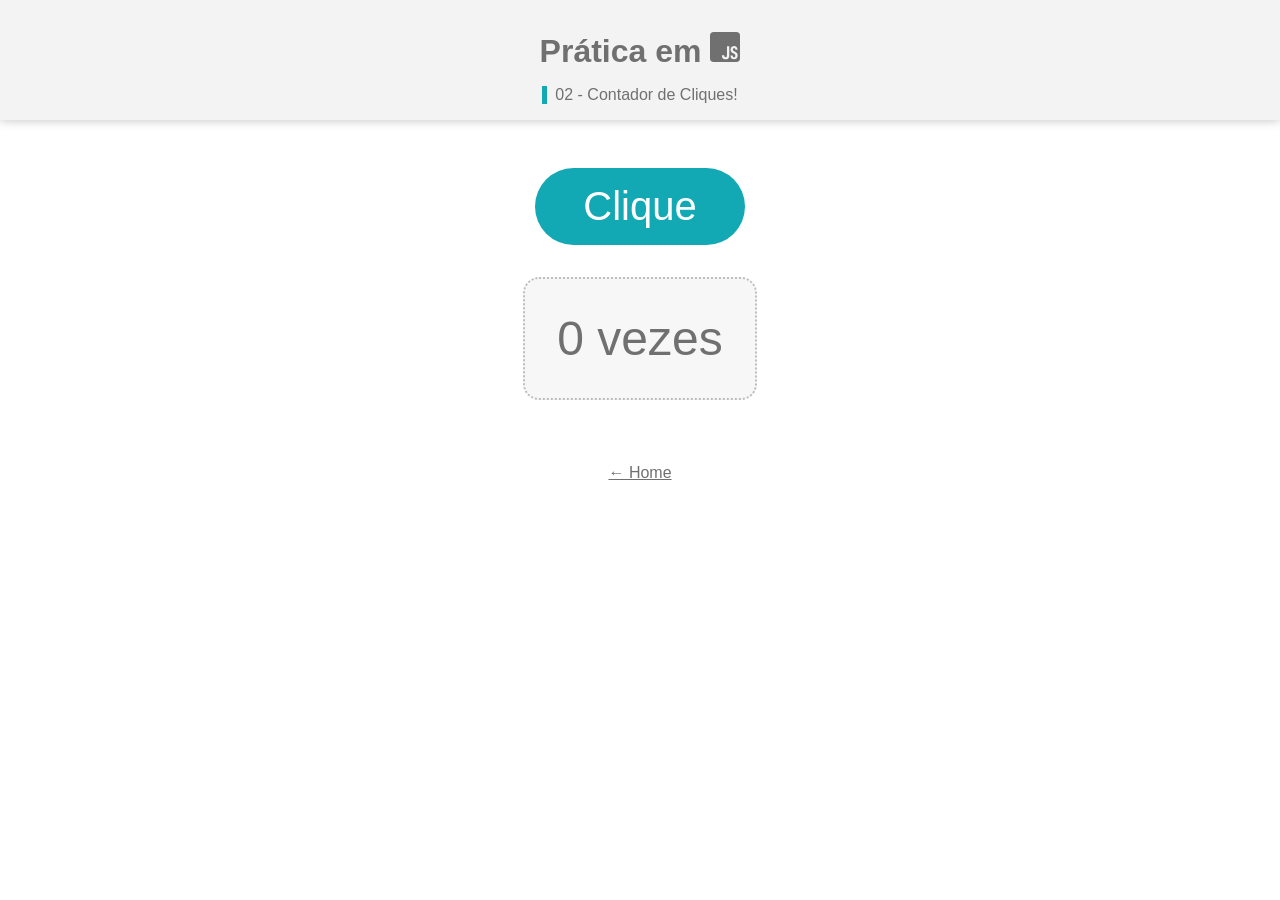
<file: Basico/02-Contador-de-Cliques/index.html>
<!DOCTYPE html>
<html lang="en">
<head>
    <meta charset="UTF-8">
    <meta name="viewport" content="width=device-width, initial-scale=1.0">
    <title>02 - Js</title>
    <link rel="stylesheet" type="text/css" href="../styles/style.css">
    <link rel="shortcut icon" href="../assets/favicon-js.ico" type="image/x-icon">
</head>
<body>
     <header>
        <h1>Prática em  <svg xmlns="http://www.w3.org/2000/svg" width="30" height="30" fill="currentColor" class="bi bi-javascript" viewBox="0 0 16 16">
            <path fill-rule="evenodd" d="M14 0a2 2 0 0 1 2 2v12a2 2 0 0 1-2 2H2a2 2 0 0 1-2-2V2a2 2 0 0 1 2-2zM9.053 7.596v3.127l-.007 1.752q0 .498-.186.752t-.556.263q-.342 0-.528-.234-.185-.234-.185-.684v-.175H6.37v.185q0 .665.253 1.113.255.45.703.674.44.225 1.016.225.88 0 1.406-.498.527-.498.527-1.485l.007-1.752V7.596zm3.808-.108q-.585 0-1.006.244a1.67 1.67 0 0 0-.634.674 2.1 2.1 0 0 0-.225.996q0 .753.293 1.182.303.42.967.732l.469.215q.438.186.625.43.185.244.185.635 0 .478-.166.703-.156.224-.527.224-.361.001-.547-.244-.186-.243-.205-.752h-1.162q.02.996.498 1.524.479.527 1.386.527.909 0 1.417-.518.507-.517.507-1.484 0-.81-.332-1.289t-1.045-.79l-.449-.196q-.39-.166-.556-.381-.166-.214-.166-.576 0-.4.165-.596.177-.195.508-.195.361 0 .508.234.156.234.176.703h1.123q-.03-.976-.498-1.484-.47-.518-1.309-.518"/>
            </svg>
        </h1>
        <h4>02 - Contador de Cliques!</h4>
    </header>
    <section class="container">
        <button onClick="contarClique()">Clique</button>
    
        <p><span id="contador">0</span> vezes</p>

    </section>

    <footer><a href="/home.html">← Home</a></footer>

    <script src="script.js"></script>
</body>
</html>
</file>
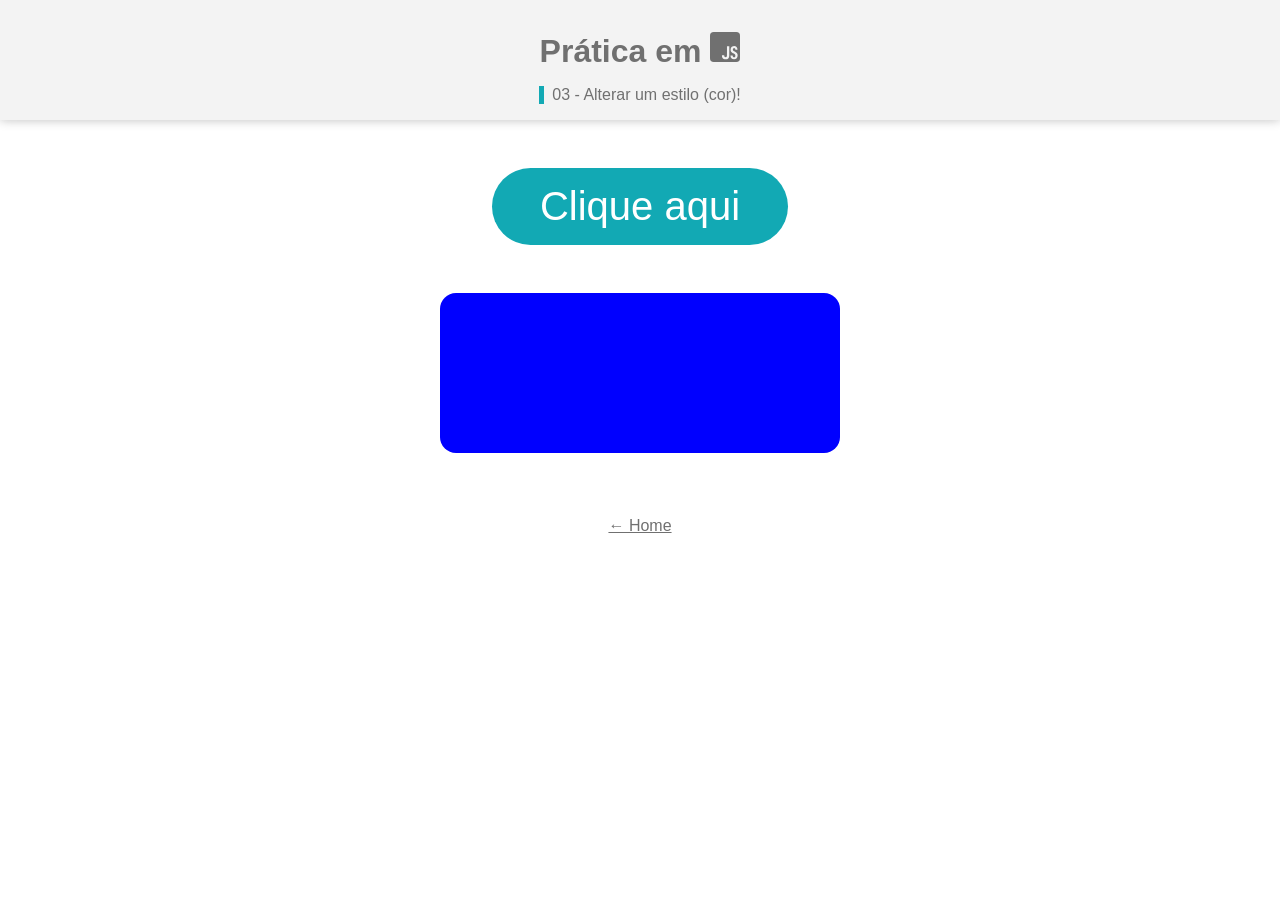
<file: Basico/03-Alterar-Estilo/index.html>
<!DOCTYPE html>
<html lang="en">
<head>
    <meta charset="UTF-8">
    <meta name="viewport" content="width=device-width, initial-scale=1.0">
    <title>01 - Js</title>
    <link rel="stylesheet" type="text/css" href="../styles/style.css">
    <link rel="stylesheet" type="text/css" href="style.css">
    <link rel="shortcut icon" href="../assets/favicon-js.ico" type="image/x-icon">
</head>
<body> 
    <header>
        <h1>Prática em 
            <svg xmlns="http://www.w3.org/2000/svg" width="30" height="30" fill="currentColor" class="bi bi-javascript" viewBox="0 0 16 16">
            <path fill-rule="evenodd" d="M14 0a2 2 0 0 1 2 2v12a2 2 0 0 1-2 2H2a2 2 0 0 1-2-2V2a2 2 0 0 1 2-2zM9.053 7.596v3.127l-.007 1.752q0 .498-.186.752t-.556.263q-.342 0-.528-.234-.185-.234-.185-.684v-.175H6.37v.185q0 .665.253 1.113.255.45.703.674.44.225 1.016.225.88 0 1.406-.498.527-.498.527-1.485l.007-1.752V7.596zm3.808-.108q-.585 0-1.006.244a1.67 1.67 0 0 0-.634.674 2.1 2.1 0 0 0-.225.996q0 .753.293 1.182.303.42.967.732l.469.215q.438.186.625.43.185.244.185.635 0 .478-.166.703-.156.224-.527.224-.361.001-.547-.244-.186-.243-.205-.752h-1.162q.02.996.498 1.524.479.527 1.386.527.909 0 1.417-.518.507-.517.507-1.484 0-.81-.332-1.289t-1.045-.79l-.449-.196q-.39-.166-.556-.381-.166-.214-.166-.576 0-.4.165-.596.177-.195.508-.195.361 0 .508.234.156.234.176.703h1.123q-.03-.976-.498-1.484-.47-.518-1.309-.518"/>
            </svg>
        </h1>
        <h4>03 - Alterar um estilo (cor)!</h4>
    </header>
    <section class="container">
        <button onClick="alterarCor()">Clique aqui</button>
    
       <span id="cor"></span>

    </section>

    <footer><a href="/home.html">← Home</a></footer>

    <script src="script.js"></script>
</body>
</html>
</file>
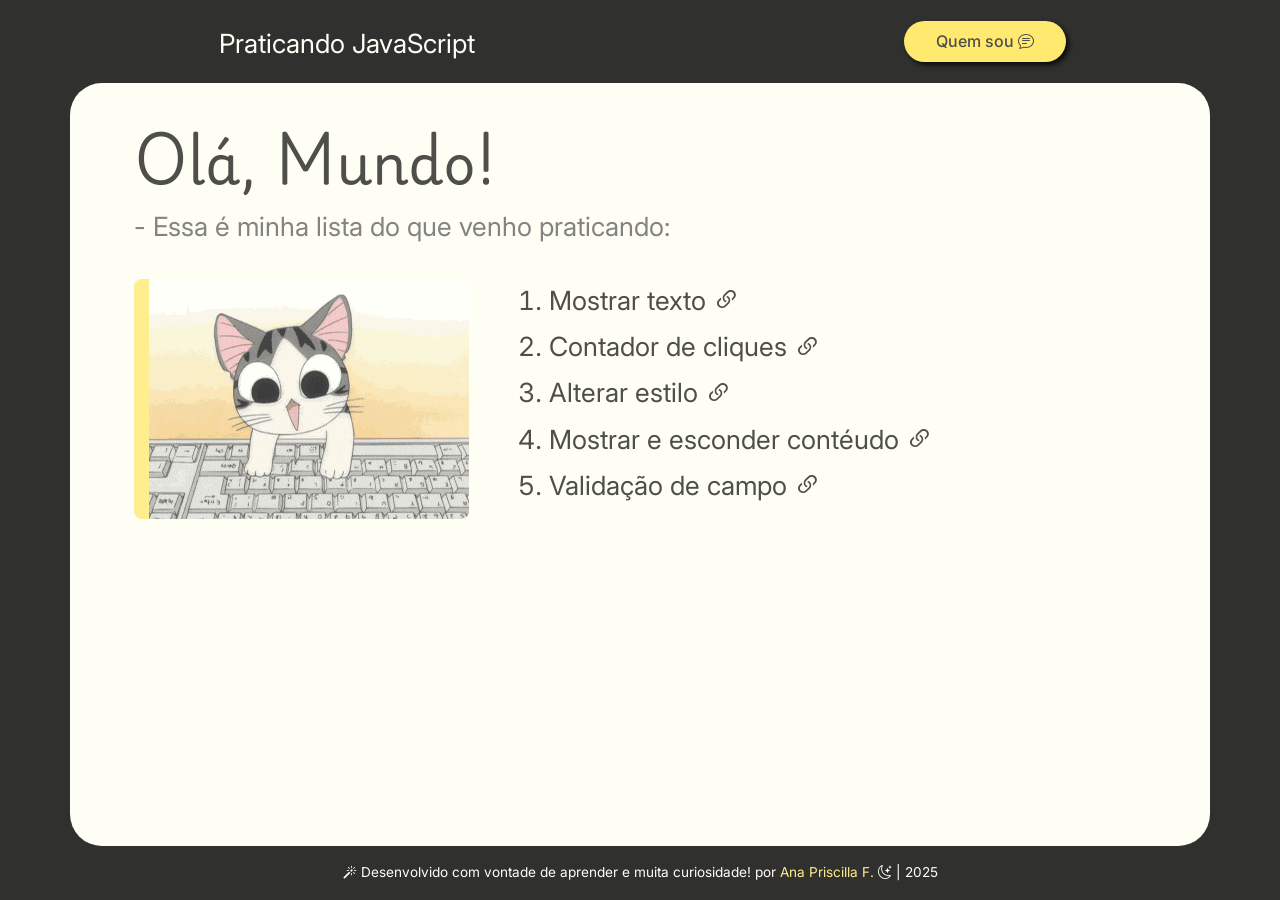
<file: proj-praticas-js/src/index.html>
<!DOCTYPE html>
<html lang="pt-br">
<head>
    <meta charset="UTF-8">
    <meta name="viewport" content="width=device-width, initial-scale=1.0">
    <title>Olá, Mundo!</title>
    <link rel="shortcut icon" href="./assets/icones/favicon.svg" type="image/x-icon">
    <link rel="stylesheet" type="text/css" href="./styles/padrao/global.css">
    <link rel="stylesheet" type="text/css" href="./styles/padrao/base.css">
    <link rel="stylesheet" type="text/css" href="./styles/home.css">
    <link rel="stylesheet" href="https://cdn.jsdelivr.net/npm/bootstrap-icons@1.13.1/font/bootstrap-icons.min.css">
    
</head>
<body>
    <div class="site">
    <header class="cabecalho-home">
        <section class="logo">
            <h1><i class="bi bi-javascript"></i> Praticando JavaScript</h1>
        </section>
        <section class="bt-sobre">
            <p id="abrirModal">Quem sou <i class="bi bi-chat-text"></i></p>
        </section>

        <div id="meuModal" class="modal">
        <div class="modal-conteudo">
            <span class="fechar" id="fecharModal">&times;</span>

        <div class="modal-grid">
            <div class="col-esquerda">
                <img src="./assets/imgs/eu-perfil.jpeg" alt="Minha Foto" class="foto">
            </div>
            <div class="col-direita">
                <h2>Olá! Sou Ana Priscilla F.</h2>
                <p>Desenvolvedora Front-end em formação, apaixonada por transformar ideias em código!</p>
                <ul>
                    <li>HTML5, CSS3 e JavaScript</li>
                    <li>Práticas com projetos reais</li>
                    <li>Foco em acessibilidade e responsividade</li>
                </ul>
            </div>
            </div>

            <div class="chamada-linkedin">
            <p>Sobre experiências profissionais e minhas formações: <a href="https://www.linkedin.com/in/seu-usuario" target="_blank"> Conecte-se comigo no LinkedIn <i class="bi bi-linkedin"></i></a></p>
            </div>
        </div>
    </div>

    </header>
    <main class="conteudo">
        <div class="caixa">
            <h2> Olá, Mundo!</h2>
            <h3>- Essa é minha lista do que venho praticando:</h3>
        <section class="pratica">
            <img src="assets/gifs/giphy.gif" alt="gif gatinho programador">
            <section class="lista">
                <ol>
                    <a href="./pages/1-mostrar-texto/mostrar-texto.html"><li>Mostrar texto <i class="bi bi-link-45deg"></i></li></a>
                    <a href="./pages/2-contador-de-cliques/contador-de-cliques.html"><li>Contador de cliques <i class="bi bi-link-45deg"></i></li></a>
                    <a href="./pages/3-alterar-estilo/alterar-estilo.html"><li>Alterar estilo <i class="bi bi-link-45deg"></i></li></a>
                    <a href="./pages/4-mostrar-esconder/mostrar-esconder.html"><li>Mostrar e esconder contéudo <i class="bi bi-link-45deg"></li></i></a>
                    <a href="./pages/5-validar-campo/validar-campo.html"><li>Validação de campo <i class="bi bi-link-45deg"></i></li></a>
                </ol>
            </section>
        </section>
        </div>
        
    </main>

    <footer>
        <h4><i class="bi bi-magic"></i> Desenvolvido com vontade de aprender e muita curiosidade!  por <a href="https://www.linkedin.com/in/anapriscilla/" target="_blank">Ana Priscilla F.</a> <i class="bi bi-moon-stars"></i> | 2025 </h4>
    </footer>
    </div>
    <script src="./components/modal.js"></script>
</body>
</html>
</file>
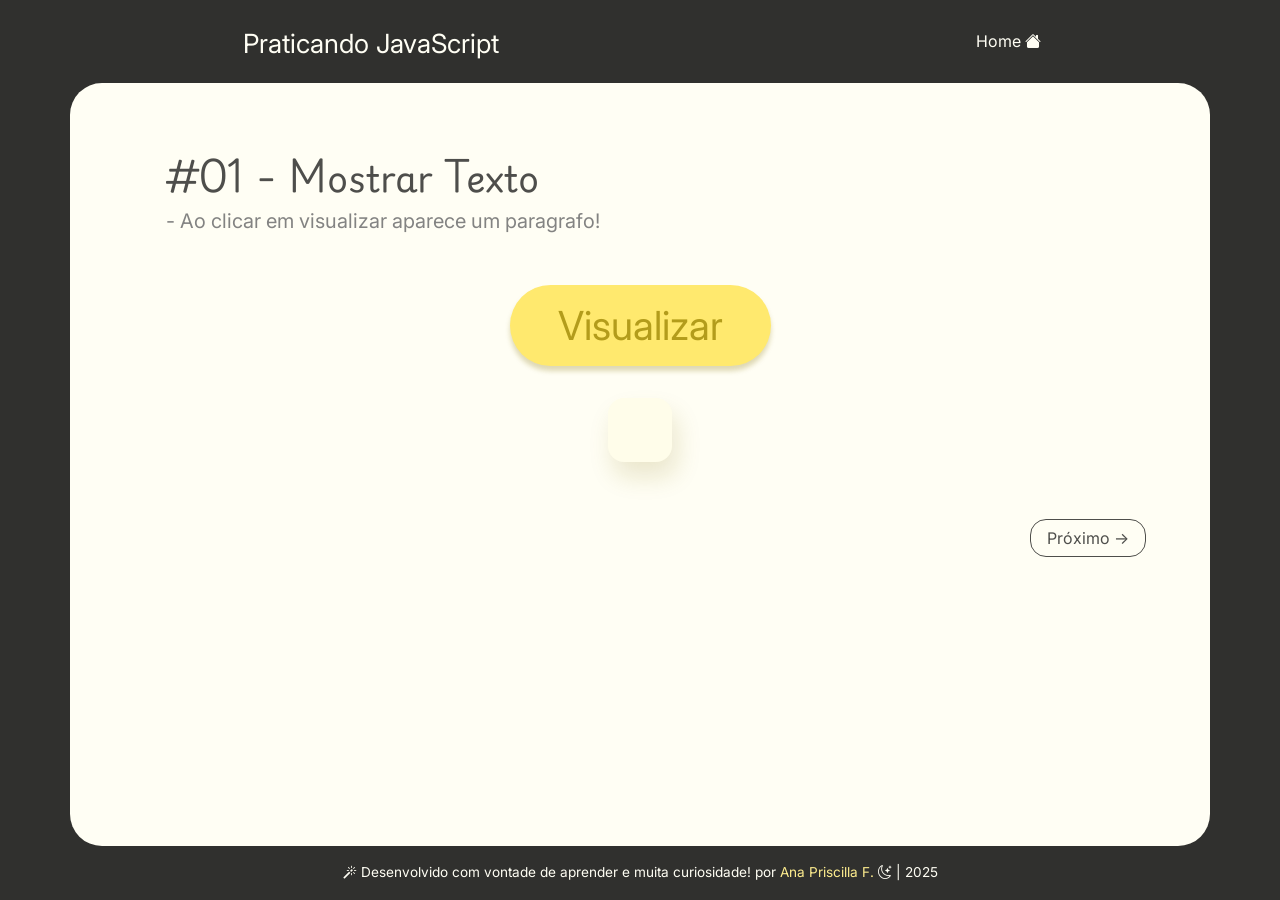
<file: proj-praticas-js/src/pages/1-mostrar-texto/mostrar-texto.html>
<!DOCTYPE html>
<html lang="pt-br">
<head>
    <meta charset="UTF-8">
    <meta name="viewport" content="width=device-width, initial-scale=1.0">
    <title>1. Mostrar texto</title>
    <link rel="shortcut icon" href="../../assets/icones/favicon.svg" type="image/x-icon">
    <link rel="stylesheet" type="text/css" href="../../styles/padrao/global.css">
    <link rel="stylesheet" type="text/css" href="../../styles/padrao/base.css">
    <link rel="stylesheet" type="text/css" href="../../styles/padrao/paginas.css">
    <link rel="stylesheet" href="https://cdn.jsdelivr.net/npm/bootstrap-icons@1.13.1/font/bootstrap-icons.min.css">
</head>
<body> 
    <div class="site">
    <header class="cabecalho-paginas">
        <section class="logo">
            <h1><i class="bi bi-javascript"></i> Praticando JavaScript</h1>
        </section>
        <a href="../../index.html">
            Home <i class="bi bi-house-fill"></i>
        </a>
    </header>
    <main class="conteudo">
        <div class="caixa">
            <h2>#01 - Mostrar Texto </h2>
            <h3>- Ao clicar em visualizar aparece um paragrafo!</h3>
            <section class="pratica">
                <button onClick="alterarTexto()">Visualizar</button>
        
                <p id="texto"></p>

            </section>
        </div> 
        <section class="bt-proximo">
            <a href="../2-contador-de-cliques/contador-de-cliques.html">Próximo →</a>
        </section>
    </main>
    
    <footer>
        <h4><i class="bi bi-magic"></i> Desenvolvido com vontade de aprender e muita curiosidade!  por <a href="https://www.linkedin.com/in/anapriscilla/" target="_blank">Ana Priscilla F.</a> <i class="bi bi-moon-stars"></i> | 2025 </h4>
    </footer>
    </div>

    <script src="./script-mostrar-texto.js"></script>
</body>
</html>
</file>
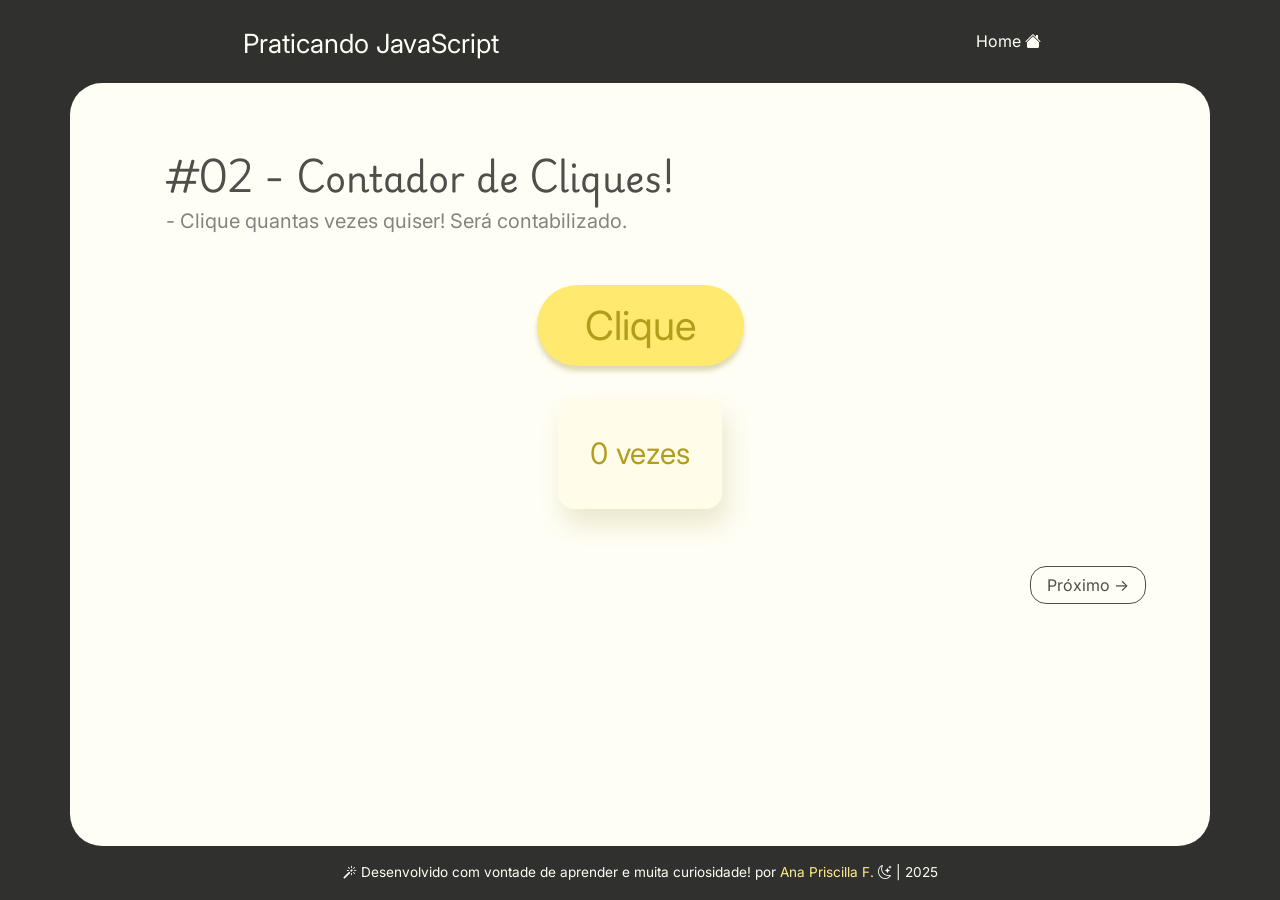
<file: proj-praticas-js/src/pages/2-contador-de-cliques/contador-de-cliques.html>
<!DOCTYPE html>
<html lang="pt-br">
<head>
    <meta charset="UTF-8">
    <meta name="viewport" content="width=device-width, initial-scale=1.0">
    <title>2. Contador de Cliques</title>
    <link rel="shortcut icon" href="../../assets/icones/favicon.svg" type="image/x-icon">
    <link rel="stylesheet" type="text/css" href="../../styles/padrao/global.css">
    <link rel="stylesheet" type="text/css" href="../../styles/padrao/base.css">
    <link rel="stylesheet" type="text/css" href="../../styles/padrao/paginas.css">
    <link rel="stylesheet" href="https://cdn.jsdelivr.net/npm/bootstrap-icons@1.13.1/font/bootstrap-icons.min.css">
</head>
<body> 
    <div class="site">
    <header class="cabecalho-paginas">
        <section class="logo">
            <h1><i class="bi bi-javascript"></i> Praticando JavaScript</h1>
        </section>
        <a href="../../index.html">
            Home <i class="bi bi-house-fill"></i>
        </a>
    </header>
    <main class="conteudo">
        <div class="caixa">
            <h2>#02 - Contador de Cliques!</h2>
            <h3>- Clique quantas vezes quiser! Será contabilizado.</h3>
            <section class="pratica">
                <button onClick="contarClique()">Clique</button>
    
                <p><span id="contador">0</span> vezes</p>

            </section>
        </div> 
        <section class="bt-proximo">
            <a href="../3-alterar-estilo/alterar-estilo.html">Próximo →</a>
        </section>
    </main>
    
    <footer>
        <h4><i class="bi bi-magic"></i> Desenvolvido com vontade de aprender e muita curiosidade!  por <a href="https://www.linkedin.com/in/anapriscilla/" target="_blank">Ana Priscilla F.</a> <i class="bi bi-moon-stars"></i> | 2025 </h4>
    </footer>
    </div>

    <script src="./script-contador-de-cliques.js"></script>
</body>
</html>
</file>
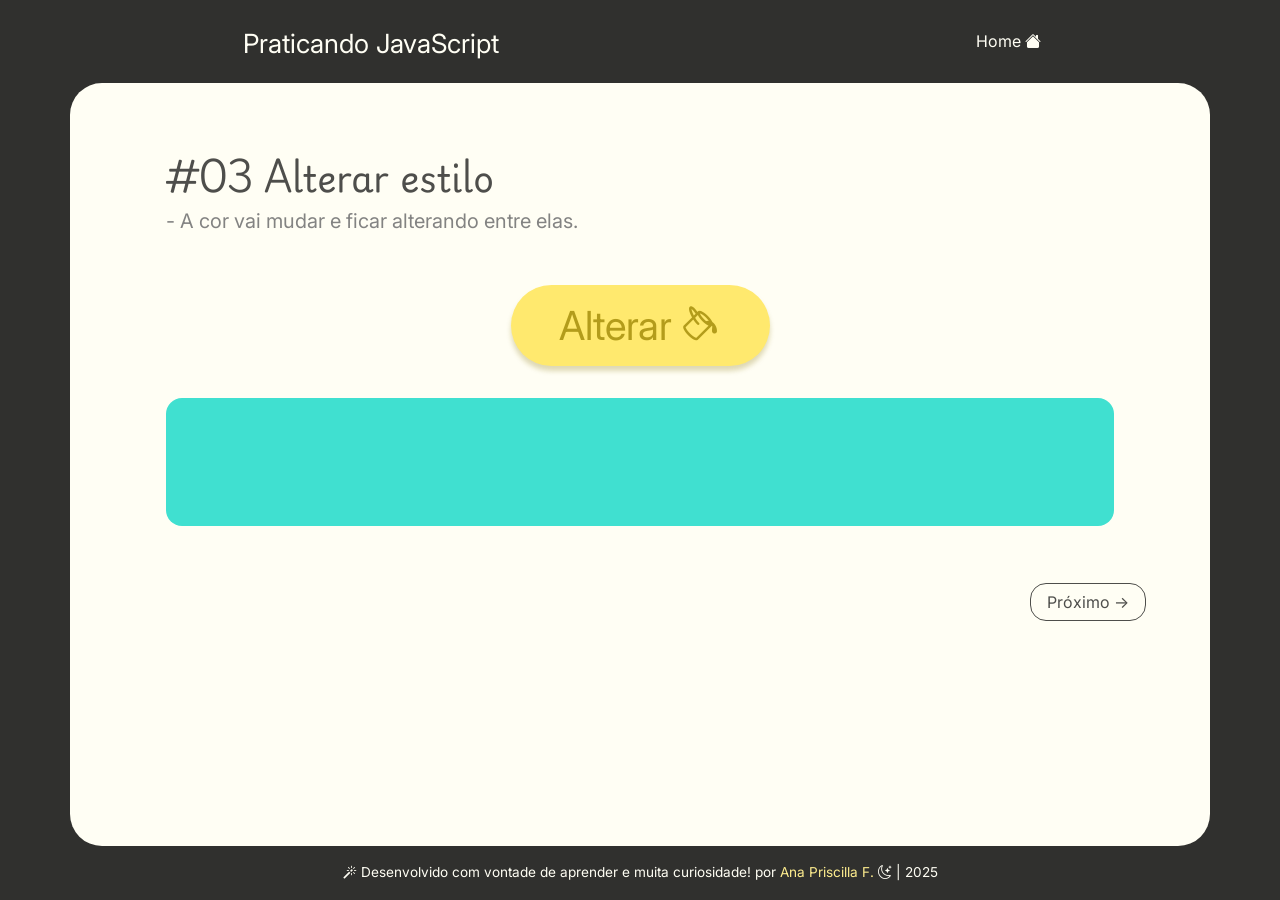
<file: proj-praticas-js/src/pages/3-alterar-estilo/alterar-estilo.html>
<!DOCTYPE html>
<html lang="pt-br">
<head>
    <meta charset="UTF-8">
    <meta name="viewport" content="width=device-width, initial-scale=1.0">
    <title>3. Alterar estilo</title>
    <link rel="shortcut icon" href="../../assets/icones/favicon.svg" type="image/x-icon">
    <link rel="stylesheet" type="text/css" href="../../styles/padrao/global.css">
    <link rel="stylesheet" type="text/css" href="../../styles/padrao/base.css">
    <link rel="stylesheet" type="text/css" href="../../styles/padrao/paginas.css">
    <link rel="stylesheet" type="text/css" href="../../styles/personalizados/alterar-estilo.css">
    <link rel="stylesheet" href="https://cdn.jsdelivr.net/npm/bootstrap-icons@1.13.1/font/bootstrap-icons.min.css">
</head>
<body> 
    <div class="site">
    <header class="cabecalho-paginas">
        <section class="logo">
            <h1><i class="bi bi-javascript"></i> Praticando JavaScript</h1>
        </section>
        <a href="../../index.html">
            Home <i class="bi bi-house-fill"></i>
        </a>
    </header>
    <main class="conteudo">
        <div class="caixa">
            <h2>#03 Alterar estilo</h2>
            <h3>- A cor vai mudar e ficar alterando entre elas.</h3>
            <section class="pratica">
                <button onClick="alterarCor()">Alterar <i class="bi bi-paint-bucket"></i></button>
    
                <span id="cor"></span>

            </section>
        </div> 
        <section class="bt-proximo">
            <a href="../4-mostrar-esconder/mostrar-esconder.html">Próximo →</a>
        </section>
    </main>
    
    <footer>
        <h4><i class="bi bi-magic"></i> Desenvolvido com vontade de aprender e muita curiosidade!  por <a href="https://www.linkedin.com/in/anapriscilla/" target="_blank">Ana Priscilla F.</a> <i class="bi bi-moon-stars"></i> | 2025 </h4>
    </footer>
    </div>

    <script src="./script-alterar-estilo.js"></script>
</body>
</html>
</file>
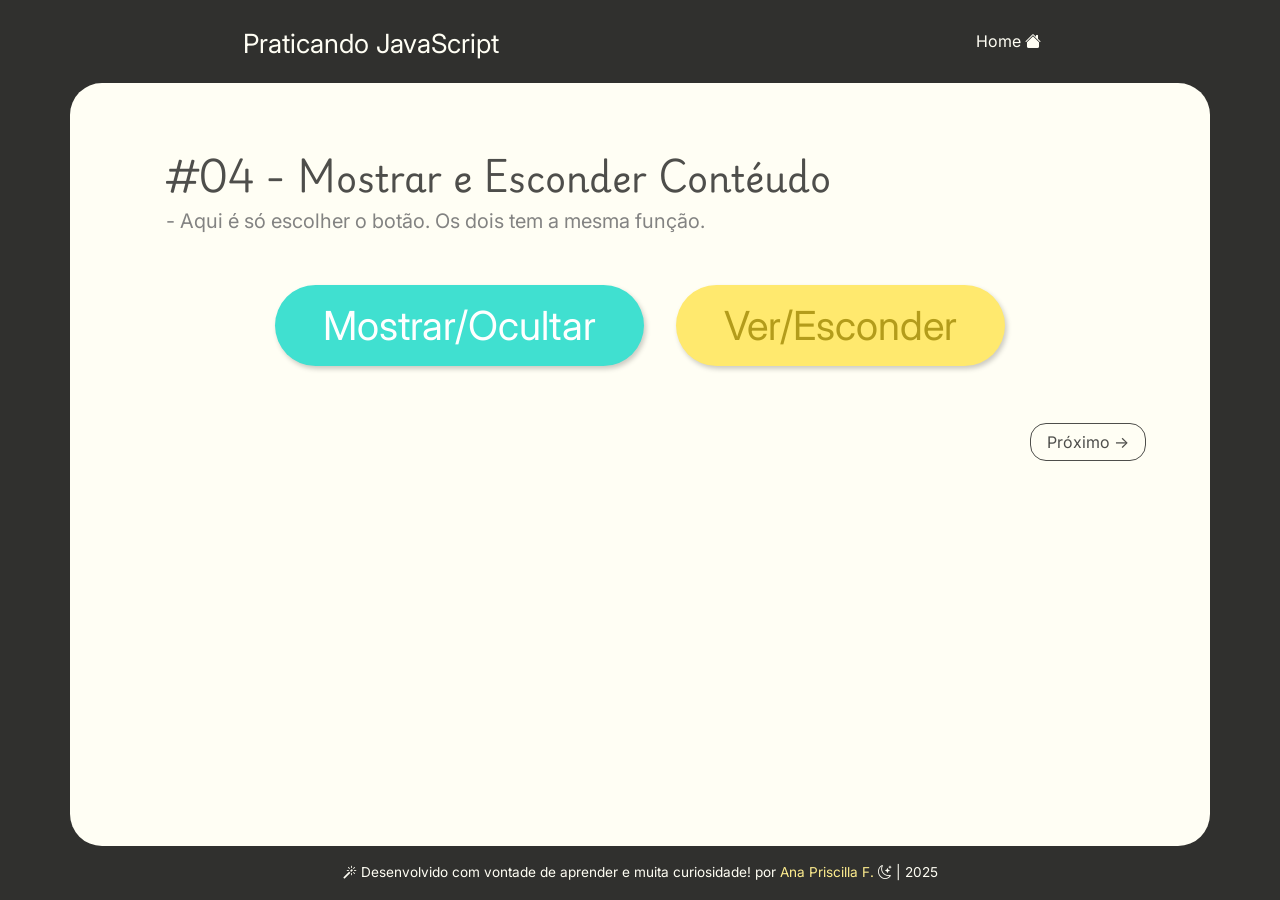
<file: proj-praticas-js/src/pages/4-mostrar-esconder/mostrar-esconder.html>
<!DOCTYPE html>
<html lang="pt-br">
<head>
    <meta charset="UTF-8">
    <meta name="viewport" content="width=device-width, initial-scale=1.0">
    <title>4. Mostrar e Esconder</title>
    <link rel="shortcut icon" href="../../assets/icones/favicon.svg" type="image/x-icon">
    <link rel="stylesheet" type="text/css" href="../../styles/padrao/global.css">
    <link rel="stylesheet" type="text/css" href="../../styles/padrao/base.css">
    <link rel="stylesheet" type="text/css" href="../../styles/padrao/paginas.css">
        <link rel="stylesheet" type="text/css" href="../../styles/personalizados/mostrar-esconder.css">
    <link rel="stylesheet" href="https://cdn.jsdelivr.net/npm/bootstrap-icons@1.13.1/font/bootstrap-icons.min.css">
</head>
<body> 
    <div class="site">
    <header class="cabecalho-paginas">
        <section class="logo">
            <h1><i class="bi bi-javascript"></i> Praticando JavaScript</h1>
        </section>
        <a href="../../index.html">
            Home <i class="bi bi-house-fill"></i>
        </a>
    </header>
    <main class="conteudo">
        <div class="caixa">
            <h2>#04 - Mostrar e Esconder Contéudo </h2>
            <h3>- Aqui é só escolher o botão. Os dois tem a mesma função.</h3>
            <section class="pratica">
                <section class="item">
                    <section class="item-1">
                        <button onClick="mostrarTexto()">Mostrar/Ocultar</button>
                        <p id="texto">Oi! Estou praticando javascript e esse é um desafio de mostrar e esconder contéudo. Agora você está me vendo 👀</p>
                    </section>
        
                    <section>
                        <button onclick="mostrarTexto2()">Ver/Esconder</button>
                        <p id="texto2" class="escondido">Aqui estou sendo contraldo por uma classe e esse é o jeito mais comum, utilizado em projetos reais.👩‍💻</p>
                    </section>
                </section>
            </section>
        </div>
          
        <section class="bt-proximo">
            <a href="../5-validar-campo/validar-campo.html">Próximo →</a>
        </section>
    </main>
    
    <footer>
        <h4><i class="bi bi-magic"></i> Desenvolvido com vontade de aprender e muita curiosidade!  por <a href="https://www.linkedin.com/in/anapriscilla/" target="_blank">Ana Priscilla F.</a> <i class="bi bi-moon-stars"></i> | 2025 </h4>
    </footer>
    </div>

    <script src="./script-mostrar-esconder.js"></script>
</body>
</html>
</file>
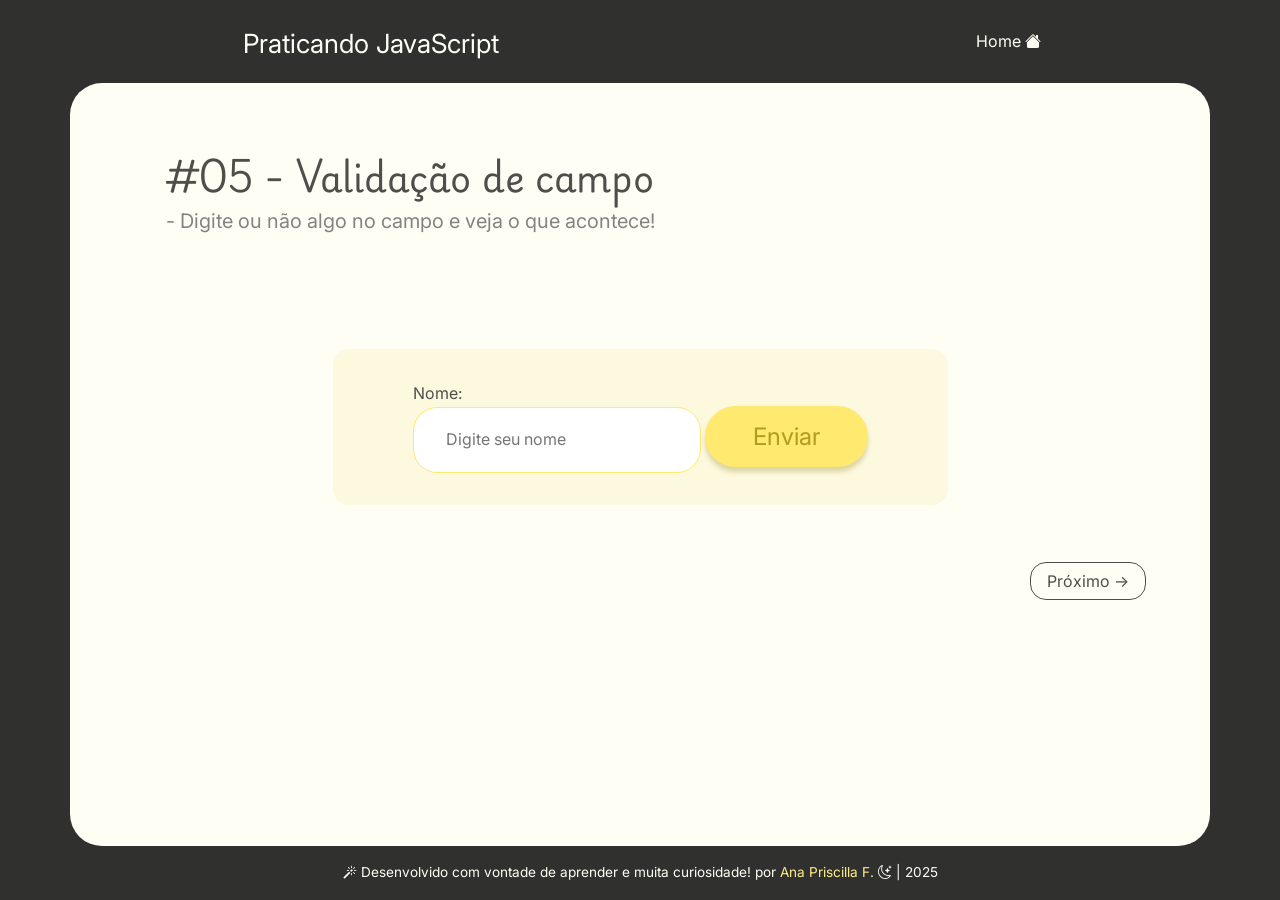
<file: proj-praticas-js/src/pages/5-validar-campo/validar-campo.html>
<!DOCTYPE html>
<html lang="pt-br">
<head>
    <meta charset="UTF-8">
    <meta name="viewport" content="width=device-width, initial-scale=1.0">
    <title>5. Validação de campo</title>
    <link rel="shortcut icon" href="../../assets/icones/favicon.svg" type="image/x-icon">
    <link rel="stylesheet" type="text/css" href="../../styles/padrao/global.css">
    <link rel="stylesheet" type="text/css" href="../../styles/padrao/base.css">
    <link rel="stylesheet" type="text/css" href="../../styles/padrao/paginas.css">
    <link rel="stylesheet" type="text/css" href="../../styles/personalizados/validacao-campo.css">
    <link rel="stylesheet" href="https://cdn.jsdelivr.net/npm/bootstrap-icons@1.13.1/font/bootstrap-icons.min.css">
</head>
<body> 
    <div class="site">
    <header class="cabecalho-paginas">
        <section class="logo">
            <h1><i class="bi bi-javascript"></i> Praticando JavaScript</h1>
        </section>
        <a href="../../index.html">
            Home <i class="bi bi-house-fill"></i>
        </a>
    </header>
    <main class="conteudo">
        <div class="caixa">
            <h2>#05 - Validação de campo </h2>
            <h3>- Digite ou não algo no campo e veja o que acontece!</h3>
            <section class="pratica">

                <p id="mensagem"></p>
            <section class="item-validacao">
                <label for="nome">Nome:</label><br>
                <input type="text" id="nome" placeholder="Digite seu nome" />
                <button onclick="validarCampo()">Enviar</button>
            </section>

            

        </div>
          
        <section class="bt-proximo">
            <a href="">Próximo →</a>
        </section>
    </main>
    
    <footer>
        <h4><i class="bi bi-magic"></i> Desenvolvido com vontade de aprender e muita curiosidade!  por <a href="https://www.linkedin.com/in/anapriscilla/" target="_blank">Ana Priscilla F.</a> <i class="bi bi-moon-stars"></i> | 2025 </h4>
    </footer>
    </div>

    <script src="./script-validar-campo.js"></script>
</body>
</html>
</file>
<file: Basico/styles/style.css>
* {
            margin: 0;
            padding: 0;
             font-family: sans-serif;
            color: #707070;
        }

        header {
            background-color: #f3f3f3;
            box-shadow: 0px 0px 10px rgba(10, 10, 10, 0.26);
        }

        header h1 {
            padding: 1rem;
        }

        header h4 {
            font-weight: 400;
            padding-left: .5rem;
            border-left: 5px solid rgb(18, 169, 180);
        }
        
        button {
            padding: 1rem 3rem;
            font-size: 2.5rem;
            background-color: rgb(18, 169, 180);
            border-radius: 3rem;
            color: #fff;
            border: 1px;
            cursor: pointer;
        }

        button:hover {
            background-color: rgb(22, 194, 206);
        }

        .container {
            margin: 2rem;
        }

        .container, header, footer {
            padding: 1rem;
            display: grid;
            place-items: center;
        }

        .container p {
            font-size: 3rem;
            border: 2px dotted #bdbdbd;
            background-color: #f7f7f7;
            border-radius: 1rem;
            padding: 2rem;
            margin-top: 2rem;
        }

        img {
            width: 5rem;
        }
</file>
<file: Basico/03-Alterar-Estilo/style.css>
span {
    background-color: blue;
    width: 25rem;
    height: 10rem;
    margin-top: 3rem;
    border-radius: 1rem;
}
</file>
<file: proj-praticas-js/src/styles/padrao/global.css>
@import url('https://fonts.googleapis.com/css2?family=Inter:ital,opsz,wght@0,14..32,100..900;1,14..32,100..900&display=swap');

* {
    margin: 0;
    padding: 0;
    box-sizing: border-box;
    font-family: "Inter", sans-serif;
}

:root {
  --cor-fundo: #30302e;
  --cor-contraste: #fffef4;
  --cor-contraste-sec: #fffdea;
  --cor-texto: #4e4e4b;
  --cor-texto-secundario:#838382;
  --cor-neutra: #ccc;
  --cor-amarela: #ffe96e;
  --cor-amarela-texto: #b39c1b;
  --cor-amarela-secundaria: #ffe551;
  --cor-amarela-neutra:#ebe3ba;
  --cor-link: #e0bf00;
  --cor-link-especifico: #ffee8f;
}

body {
  height: 100%;
  font-family: var(--fonte-principal);
  background-color: var(--cor-fundo);
  color: var(--cor-texto);
  font-size: 16px;
  line-height: 1.6;
}

a {
  color: var(--cor-texto);
  text-decoration: none;
}

a:hover {
  color: var(--cor-link);
  text-decoration: underline;
}

button {
  background: var(--cor-amarela);
  border: none;
  padding: 0.5em 1em;
  border-radius: 4px;
  cursor: pointer;
}

input, textarea {
  padding: 0.5em;
  border: 1px solid #ccc;
  border-radius: 4px;
  font: inherit;
}

.text-center {
  text-align: center;
}
</file>
<file: proj-praticas-js/src/styles/padrao/base.css>
@import url('https://fonts.googleapis.com/css2?family=Playwrite+DE+Grund:wght@100..400&display=swap');

header {
    display: flex;
    align-items: center;
    justify-content: space-around;
}

main {
    flex: 1;
    max-width: 1140px;
    margin: 0 auto;
    padding: 0 2rem;
}

.site {
    display: flex;
    flex-direction: column;
    min-height: 100vh;
}

.logo h1 {
    font-size: 1.65rem;
    color: var(--cor-contraste);
    font-weight: 400;
}

.bi-javascript {
    font-size: 2rem;
    margin: 0 .25rem 0 0;
}

.conteudo {
    width: 100%;
    background-color: var(--cor-contraste);
    border-radius: 2rem;
}

.conteudo h2 {
    font-family: "Playwrite DE Grund", cursive;
}

.conteudo h3 {
    margin: 0 0 2rem 0;
    font-weight: 400;
    color: var(--cor-texto-secundario);
}

.bi-pc-display {
    font-size: 1.5rem;
}

.bt-sobre {
    background-color: var(--cor-amarela);
    padding: .5rem 2rem;
    font-weight: 500;
    border-radius: 2rem;
    box-shadow: 3px 3px 5px rgba(0, 0, 0, 0.8);
}

.bt-sobre:hover {
    background-color: var(--cor-amarela-secundaria);
    cursor: pointer;
}

.caixa {
    padding: 2rem;
}

.pratica img {
    border-left: 15px solid var(--cor-link-especifico);
    border-radius: .5rem;
}

footer {
    padding: 1rem 0;
    text-align: center;
}

footer a {
    color: var(--cor-link-especifico);
}

footer h4 {
    color: var(--cor-contraste);
    font-weight: 400;
    font-size: .85rem;
}

.modal {
    display: none;
    position: fixed;
    z-index: 1000;
    left: 0; top: 0;
    width: 100%; height: 100%;
    background-color: rgba(0, 0, 0, 0.6);
    justify-content: center;
    align-items: center;
}

.modal-conteudo {
    background-color: var(--cor-contraste);
    padding: 3rem;
    max-width: 55rem;
    width: 100%;
    border-radius: 1rem;
    position: relative;
}

.fechar {
    position: absolute;
    top: .5rem;
    right: 2rem;
    font-size: 1.65rem;
    cursor: pointer;
}

.modal-grid {
    display: grid;
    grid-template-columns: 1fr 2fr;
    gap: 1.5rem;
    margin-bottom: 1.5rem;
}

.foto {
    width: 100%;
    max-width: 14rem;
    margin: 0 auto;
    border-radius: 50%;
}

.col-direita ul {
    margin-top: 1.15rem;
}

.col-direita ul li {
    margin: 0 0 0 1rem;
}

.chamada-linkedin {
    border: .05rem solid var(--cor-amarela-neutra);
    padding: 2rem 1rem;
    border-radius: .5rem;
}

@media (max-width: 768px) {
    .logo {
        width: 7rem;
        line-height: 1;
        text-align: center;
        background-color: #e2e1da;
        padding: .5rem;
        border-radius: .5rem .5rem 0 0 ;
        border-bottom: 5px solid #dbdad0;
    }

    .bi-javascript {
        line-height: 1.25;
        font-size: 1.85rem;

    }

    .logo h1 {
        font-size: .8rem;
        color: var(--cor-texto);
    }

    .modal-conteudo {
        max-width: 35rem;
        padding: 1rem;
        margin: 0 1rem;
    }

    .modal-grid {
        grid-template-columns: 1fr;
        text-align: center;
    }

    .col-direita p {
        font-size: .8rem;
    }

    .col-direita ul li {
        font-size: .8rem;
        list-style-type: none;
    }

    .foto {
        max-width: 200px;
        margin: 0 auto;
    }

    .chamada-linkedin {
        font-size: .85rem;
        padding: 1rem;
    }

    main {
        padding: 1.25rem;
    }

    .conteudo {
        width: 90%;
        margin: 0 1rem;
        border-radius: 1rem;
    }

    .pratica {
        flex-direction: column;
    }

    .pratica img {
        width: 100%;
        border: none;
    }

    footer h4 {
        font-size: .8rem;
        text-align: center;
        margin: 0 1rem;
    }
}
</file>
<file: proj-praticas-js/src/styles/home.css>
.cabecalho-home {
    max-width: 100%;
    background-color: var(--cor-cabecalho);
    padding: 1rem 0;
}

.pratica {
    display: flex;
    align-items: start;
}

.conteudo h2 {
    font-size: 3.5rem;
    font-weight: 400;
}

.conteudo h3 {
    font-size: 1.65rem;
}

.lista {
    margin: 0 0 0 5rem;
}

.lista ol li {
    font-size: 1.65rem;
    margin-bottom: 0.15em;
}

.bi-box-arrow-up-right {
    font-size: 1.5rem;
}

.chamada-linkedin {
  text-align: center;
  font-weight: bold;
}

.chamada-linkedin a {
  color: #0077cc;
  text-decoration: none;
}

.chamada-linkedin a:hover {
  text-decoration: underline;
}


@media (max-width: 768px) {
    .cabecalho-home {
        padding: .5rem 0 0 0;
    }

    .conteudo h2 {
        font-size: 2rem;
        margin-bottom: .15rem;
    }

    .conteudo h3 {
        font-size: 1rem;
        line-height: 1;
    }

    .caixa {
        padding: 1rem;
    }

    .lista {
        margin: 1rem 0 0 1rem;
    }

    .lista ol li {
        font-size: 1rem;
    }

}
</file>
<file: proj-praticas-js/src/styles/padrao/paginas.css>
a {
    color: var(--cor-contraste);
}

a:hover {
    color: var(--cor-link-especifico);
    text-decoration: none;
}

.cabecalho-paginas {
    padding: 1rem 0;
}

.pratica {
    display: flex;
    align-items: center;
    flex-direction: column;
    margin-top: 3rem;
}

.pratica p {
    font-size: 1.85rem;
}

.caixa {
    padding: 4rem;
}

.conteudo h2 {
    font-size: 2.25rem;
    font-weight: 500;
}

.conteudo h3 {
    font-size: 1.25rem;
}

button {
    padding: 1rem 3rem;
    font-size: 2.5rem;
    background-color: var(--cor-amarela);
    border-radius: 3rem;
    color: var(--cor-amarela-texto);
    border: 1px;
    cursor: pointer;
    box-shadow: 0 5px 5px #88750b46;
}

button:hover {
    background-color: var(--cor-amarela-secundaria);
}

p {
    font-size: 3rem;
    background-color: var(--cor-contraste-sec);
    border-radius: 1rem;
    padding: 2rem;
    margin-top: 2rem;
    box-shadow: 5px 15px 25px #88750b2a;
    color: var(--cor-amarela-texto);
}

.bt-proximo a {
    color: var(--cor-texto);
    border: 1px solid var(--cor-texto);
    padding: .5rem 1rem;
    border-radius: 1rem;
}

.bt-proximo a:hover {
    color: var(--cor-link);
    border: 1px solid var(--cor-link);
}

.bt-proximo {
    text-align: right;
    margin: 0 2rem 2rem 0;
}

@media (max-width: 768px) {
    .cabecalho-paginas {
        padding: 0;
    }

    .caixa {
        padding: 1rem 0;
    }

    .conteudo h2 {
        font-size: 1.5rem;
        margin: 1rem 0 .5rem 0;
    }

    .conteudo h3 {
        font-size: 1rem;
        line-height: 1.2;
    }

    button {
        width: 100%;
        font-size: 1.65rem;
    }

    p {
        padding: 2rem;
        line-height: 1.2;
    }

    .pratica p {
        font-size: 1rem;
        text-align: center;
    }

    .bt-proximo {
        margin-top: 3rem;
        text-align: center;
        width: 100%;
    }
}
</file>
<file: proj-praticas-js/src/styles/personalizados/alterar-estilo.css>
span {
    background-color: turquoise;
    width: 100%;
    height: 8rem;
    margin-top: 2rem;
    border-radius: 1rem;
}
</file>
<file: proj-praticas-js/src/styles/personalizados/mostrar-esconder.css>
#texto, .escondido {
            display: none;
        }

        #texto, #texto2 {
            font-size: 1.2rem;
        }

        .pratica .item {
            width: 50%;
            display: flex;
            justify-content: space-between;
            justify-content: center;
        }

        .item-1 {
            margin-right: 2rem;
        }

        .item-1 button {
            background-color: turquoise;
            color: #fff;
        }

        .item-1 button:hover {
            background-color: rgb(86, 231, 217);
        }

            button {
            padding: 1rem 3rem;
            font-size: 2.5rem;
      
            border-radius: 3rem;

            border: 1px;
            cursor: pointer;
            box-shadow: 2px 3px 5px rgba(0, 0, 0, 0.205);
        }


@media (max-width: 768px) {
    .pratica .item {
        width: 100%;
        flex-direction: column;
    }

    .item-1 {
        margin: 2rem 0;
    }

    button {
        width: 100%;
                font-size: 1.25rem;
    }
}
</file>
<file: proj-praticas-js/src/styles/personalizados/validacao-campo.css>
.pratica {
    margin: 0;
}
.pratica p {
    box-shadow: none;
    background-color: var(--cor-contraste);
}

.item-validacao {
    background-color: rgb(253, 249, 222);
    border-radius: 1rem;
    padding: 2rem 5rem;
}

.item-validacao button {
    font-size: 1.5rem;
}

.item-validacao input {
    padding: 1.2rem 2rem;
    width: 18rem;
    border-radius: 1.5rem;
    border: 1px solid var(--cor-amarela);
}

#mensagem {
    font-size: 2.5rem;
    border: none;
    margin: 0 0 1rem 0;
}

@media (max-width: 768px) {
    #mensagem {
        font-size: 1.3rem;
    }

    .item-validacao input {
        padding: 1.2rem 2rem;
        margin: 1rem 0;
    }

    .item-validacao {
        padding: 1rem;
    }

    button {
        width: 100%;
    }

 }
</file>
